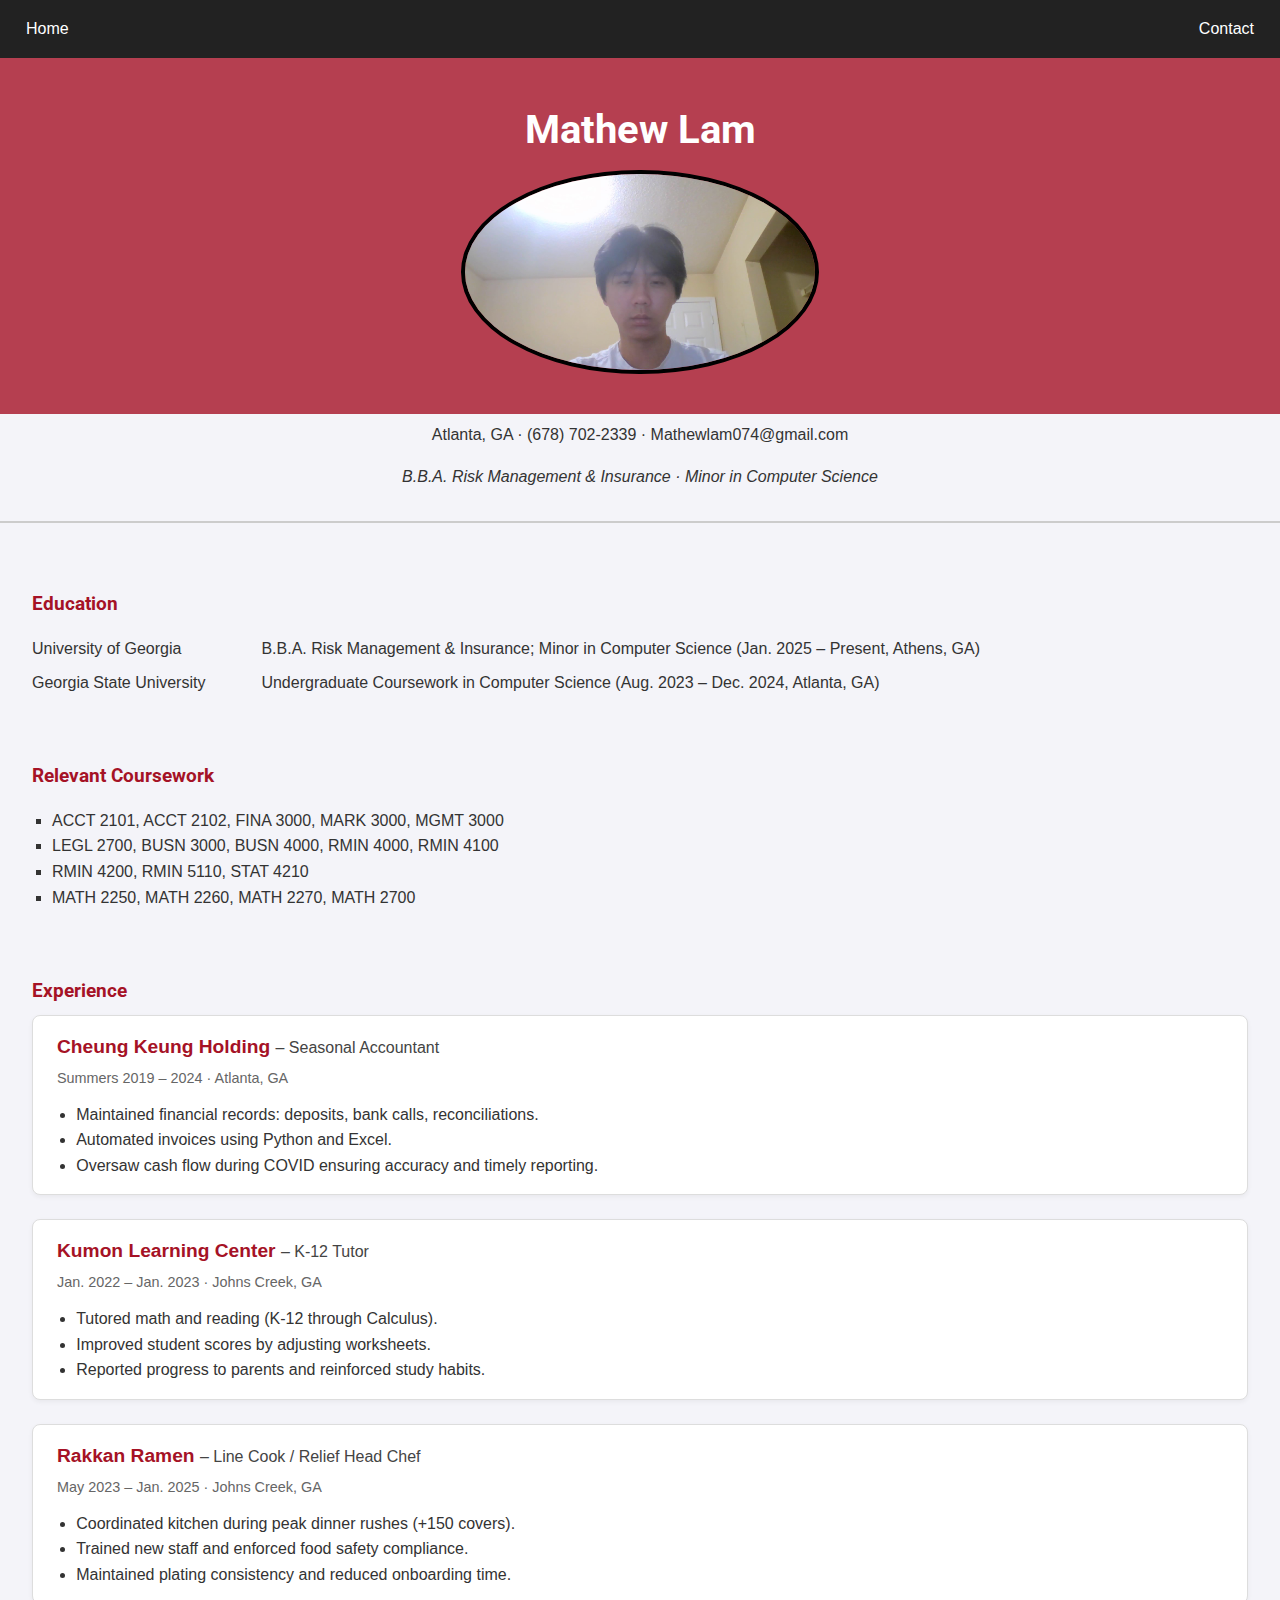
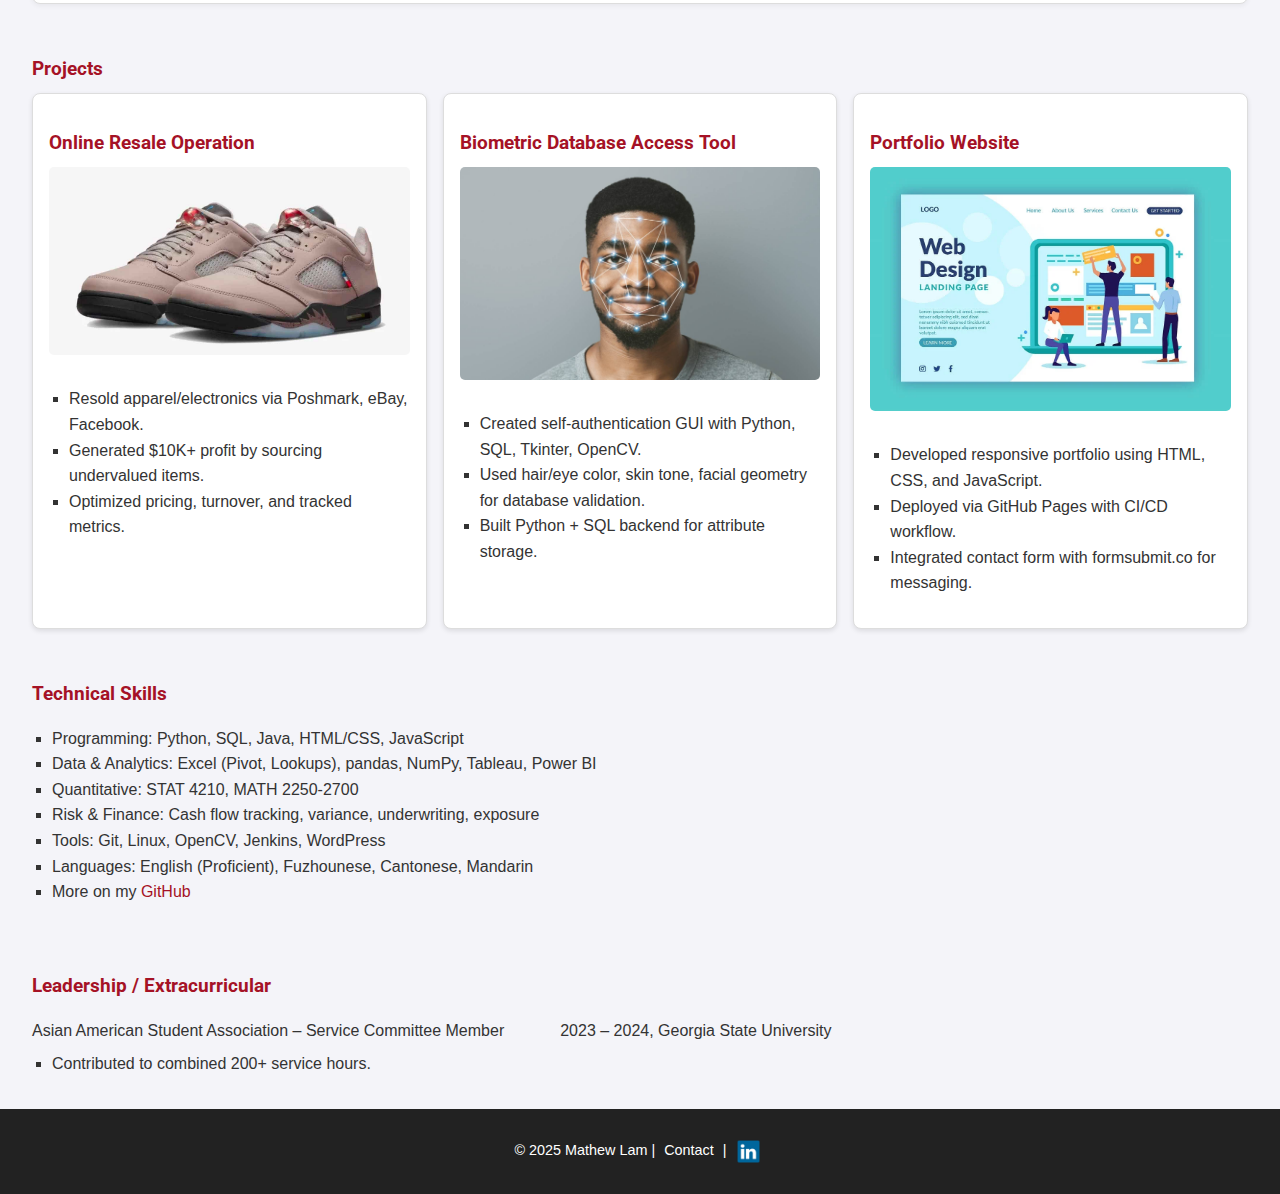
<file: index.html>
<!DOCTYPE html>
<html lang="en">
<head>
  <meta charset="UTF-8" />
  <meta name="viewport" content="width=device-width, initial-scale=1.0" />
  <title>Mathew Lam - Resume</title>
  <link href="https://fonts.googleapis.com/css2?family=Roboto:wght@500&display=swap" rel="stylesheet">
  <link rel="stylesheet" href="css/style.css" />
</head>
<body>
  <!-- Navigation -->
  <nav>
    <a href="index.html">Home</a>
    <a href="contact.html">Contact</a>
  </nav>

  <!-- Header / Splash -->
  <header>
    <h1>Mathew Lam</h1>
    <img src="images/headshot.jpg" alt="Headshot of Mathew Lam">
  </header>
  <p class="address">Atlanta, GA · (678) 702-2339 · Mathewlam074@gmail.com</p>
  <p class="tagline">
    B.B.A. Risk Management & Insurance · Minor in Computer Science
  </p>

  <hr>

  <!-- Education -->
  <section>
    <h3>Education</h3>
    <dl>
      <dt>University of Georgia</dt>
      <dd>B.B.A. Risk Management & Insurance; Minor in Computer Science (Jan. 2025 – Present, Athens, GA)</dd>
      <dt>Georgia State University</dt>
      <dd>Undergraduate Coursework in Computer Science (Aug. 2023 – Dec. 2024, Atlanta, GA)</dd>
    </dl>
  </section>

  <!-- Relevant Coursework -->
  <section>
    <h3>Relevant Coursework</h3>
    <ul>
      <li>ACCT 2101, ACCT 2102, FINA 3000, MARK 3000, MGMT 3000</li>
      <li>LEGL 2700, BUSN 3000, BUSN 4000, RMIN 4000, RMIN 4100</li>
      <li>RMIN 4200, RMIN 5110, STAT 4210</li>
      <li>MATH 2250, MATH 2260, MATH 2270, MATH 2700</li>
    </ul>
  </section>

  <!-- Experience -->
  <section>
  <h3>Experience</h3>
  <div class="experience">
    <div class="job">
      <h4>Cheung Keung Holding <span>– Seasonal Accountant</span></h4>
      <p class="date">Summers 2019 – 2024 · Atlanta, GA</p>
      <ul>
        <li>Maintained financial records: deposits, bank calls, reconciliations.</li>
        <li>Automated invoices using Python and Excel.</li>
        <li>Oversaw cash flow during COVID ensuring accuracy and timely reporting.</li>
      </ul>
    </div>

    <div class="job">
      <h4>Kumon Learning Center <span>– K-12 Tutor</span></h4>
      <p class="date">Jan. 2022 – Jan. 2023 · Johns Creek, GA</p>
      <ul>
        <li>Tutored math and reading (K-12 through Calculus).</li>
        <li>Improved student scores by adjusting worksheets.</li>
        <li>Reported progress to parents and reinforced study habits.</li>
      </ul>
    </div>

    <div class="job">
      <h4>Rakkan Ramen <span>– Line Cook / Relief Head Chef</span></h4>
      <p class="date">May 2023 – Jan. 2025 · Johns Creek, GA</p>
      <ul>
        <li>Coordinated kitchen during peak dinner rushes (+150 covers).</li>
        <li>Trained new staff and enforced food safety compliance.</li>
        <li>Maintained plating consistency and reduced onboarding time.</li>
      </ul>
    </div>
  </div>
</section>

  <!-- Projects -->
  <section>
    <h3>Projects</h3>
    <div class="three-col">
      <div class="card">
        <h3>Online Resale Operation</h3>
        <img src="images/project1.png" alt="Online Resale Project">
        <ul>
          <li>Resold apparel/electronics via Poshmark, eBay, Facebook.</li>
          <li>Generated $10K+ profit by sourcing undervalued items.</li>
          <li>Optimized pricing, turnover, and tracked metrics.</li>
        </ul>
      </div>
      <div class="card">
        <h3>Biometric Database Access Tool</h3>
        <img src="images/project2.png" alt="Biometric Project">
        <ul>
          <li>Created self-authentication GUI with Python, SQL, Tkinter, OpenCV.</li>
          <li>Used hair/eye color, skin tone, facial geometry for database validation.</li>
          <li>Built Python + SQL backend for attribute storage.</li>
        </ul>
      </div>
      <div class="card">
        <h3>Portfolio Website</h3>
        <img src="images/project3.png" alt="Portfolio Website">
        <ul>
          <li>Developed responsive portfolio using HTML, CSS, and JavaScript.</li>
          <li>Deployed via GitHub Pages with CI/CD workflow.</li>
          <li>Integrated contact form with formsubmit.co for messaging.</li>
        </ul>
      </div>
    </div>
  </section>

  <!-- Technical Skills -->
  <section>
    <h3>Technical Skills</h3>
    <ul>
      <li>Programming: Python, SQL, Java, HTML/CSS, JavaScript</li>
      <li>Data & Analytics: Excel (Pivot, Lookups), pandas, NumPy, Tableau, Power BI</li>
      <li>Quantitative: STAT 4210, MATH 2250-2700</li>
      <li>Risk & Finance: Cash flow tracking, variance, underwriting, exposure</li>
      <li>Tools: Git, Linux, OpenCV, Jenkins, WordPress</li>
      <li>Languages: English (Proficient), Fuzhounese, Cantonese, Mandarin</li>
      <li>More on my <a href="https://github.com/Mathew0-0" target="_blank">GitHub</a></li>
    </ul>
  </section>

  <!-- Leadership -->
  <section>
    <h3>Leadership / Extracurricular</h3>
    <dl>
      <dt>Asian American Student Association – Service Committee Member</dt>
      <dd>2023 – 2024, Georgia State University</dd>
      <ul>
        <li>Contributed to combined 200+ service hours.</li>
      </ul>
    </dl>
  </section>

  <!-- Footer -->
  <footer>
    <p>&copy; 2025 Mathew Lam | <a href="contact.html">Contact</a> | 
    <a href="https://linkedin.com/in/mathevlam" target="_blank">
      <img src="images/image.png" alt="LinkedIn" height="25">
    </a></p>
  </footer>
</body>
</html>
</file>
<file: css/style.css>
/* ========== Global Styles ========== */
body {
  font-family: Arial, Helvetica, sans-serif;
  margin: 0;
  padding: 0;
  line-height: 1.6;
  background: #f4f4f9;
  color: #333;
  overflow-x: hidden;
}

/****************   Background Stars **********************/
#stars {
  position: fixed;
  top: 0; left: 0;
  width: 100%; height: 100%;
  background: url("images/Stars.png") no-repeat center center;
  background-size: cover;
  z-index: -1; /* behind everything */
  transition: transform 0.1s linear;
}

/****************   Nav Section **********************/
nav {
  display: flex;
  justify-content: space-between;
  align-items: center;
  background: #222;
  color: #fff;
  padding: 1rem;
}

nav a {
  color: #fff;
  margin: 0 10px;
  text-decoration: none;
}

nav a:hover {
  text-decoration: underline;
}

/***********************  Footer Section   **************************/
footer {
  display: flex;
  justify-content: center;
  align-items: center;
  padding: 1rem;
  background: #222;
  color: #fff;
  font-size: 0.9rem;
}

footer a {
  color: #fff;
  text-decoration: none;
  margin: 0 5px;
}

footer img {
  vertical-align: middle;
}

/*********** Splash Page ************************/
header {
  text-align: center;
  padding: 2rem 1rem;
  background: #a51226cc; /* semi-transparent so stars show */
  color: white;
}

header h1 {
  font-family: 'Roboto', sans-serif;
  font-size: 2.5rem;
  margin: 0.5rem 0;
  color: #fff;
}

header img {
  max-width: 350px;  
  border-radius: 50%;
  border: 4px solid #000;
}

.address {
  text-align: center;
  margin: 0.5rem 0;
}

.tagline {
  text-align: center;
  font-style: italic;
  margin-bottom: 1rem;
}

/************* Sections ********************/
hr {
  border: 1px solid #ccc;
  margin: 2rem 0;
}

section {
  padding: 1rem 2rem;
}

section h3 {
  font-family: 'Roboto', sans-serif;
  color: #a51226;
  margin-bottom: 0.5rem;
}

section dl {
  display: grid;
  grid-template-columns: max-content auto;
  gap: 0.5rem 1rem;
}

section ul {
  list-style: square;
  padding-left: 20px;
}

section a {
  color: #a51226;
  text-decoration: none;
}

section a:hover {
  color: #000;
  text-decoration: underline;
}

/************** Experience Section *****************/
.experience {
  display: flex;
  flex-direction: column;
  gap: 1.5rem;
}

.job {
  background: #fff;
  padding: 1rem 1.5rem;
  border: 1px solid #ddd;
  border-radius: 8px;
  box-shadow: 0 2px 5px rgba(0,0,0,0.05);
}

.job h4 {
  margin: 0;
  font-size: 1.2rem;
  color: #a51226;
}

.job h4 span {
  font-weight: normal;
  color: #444;
  font-size: 1rem;
}

.job .date {
  font-size: 0.9rem;
  color: #666;
  margin: 0.25rem 0 0.75rem 0;
}

.job ul {
  margin: 0;
  padding-left: 1.2rem;
  list-style-type: disc;
}

/**************   Projects   *****************/
.three-col {
  display: grid;
  grid-template-columns: repeat(3, 1fr);
  gap: 1rem;
}

.card {
  background: white;
  border: 1px solid #ddd;
  border-radius: 8px;
  padding: 1rem;
  box-shadow: 0 2px 5px rgba(0,0,0,0.1);
}

.card img {
  max-width: 100%;
  border-radius: 5px;
  margin-bottom: 0.5rem;
}

/**************   Responsiveness   *****************/
@media (max-width: 680px) {
  nav {
    flex-direction: column;
    text-align: center;
  }

  .three-col {
    grid-template-columns: 1fr;
  }
}

/**************   Contact Page   *****************/
.one-col {
  display: flex;
  flex-direction: column;
  max-width: 500px;
  margin: 0 auto;
  gap: 0.75rem;
}

input, textarea {
  padding: 0.75rem;
  border: 1px solid #333;
  border-radius: 5px;
  font-family: inherit;
}

button {
  padding: 0.75rem;
  background: #0077b6;
  color: white;
  font-size: 1rem;
  border: none;
  border-radius: 5px;
  cursor: pointer;
}

button:hover {
  background: #005f87;
}
</file>
